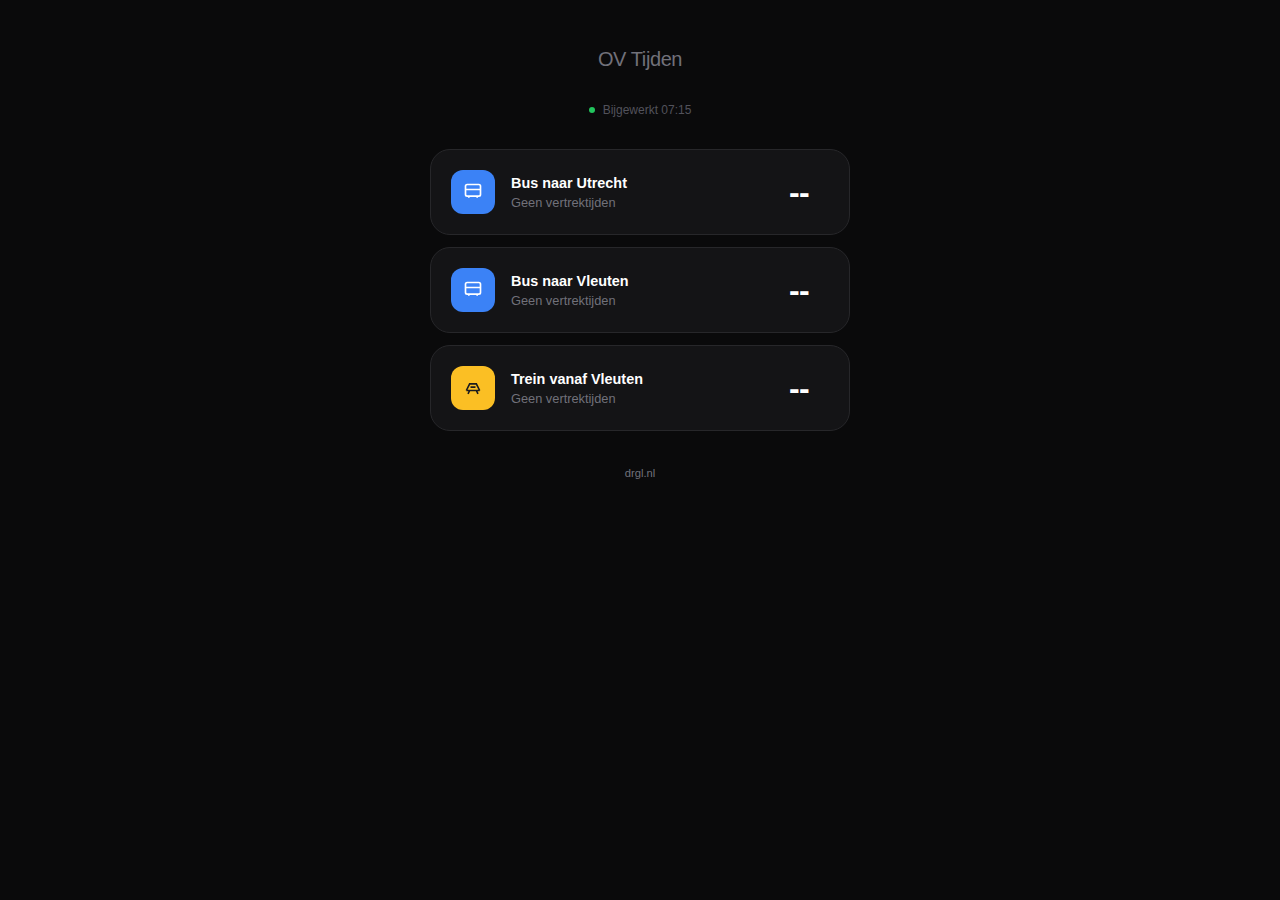
<file: GoApp/index.html>
<!DOCTYPE html>
<html lang="nl">
<head>
    <meta charset="UTF-8">
    <meta name="viewport" content="width=device-width, initial-scale=1.0">
    <title>OV Tijden De Meern & Vleuten</title>
    <style>
        * {
            margin: 0;
            padding: 0;
            box-sizing: border-box;
        }

        :root {
            --bg-primary: #0a0a0b;
            --bg-secondary: #141416;
            --bg-card: #1c1c1f;
            --bg-card-hover: #242428;
            --text-primary: #ffffff;
            --text-secondary: #71717a;
            --text-muted: #52525b;
            --accent-bus: #3b82f6;
            --accent-train: #fbbf24;
            --success: #22c55e;
            --warning: #f59e0b;
            --danger: #ef4444;
            --border: #27272a;
        }

        body {
            font-family: -apple-system, BlinkMacSystemFont, 'SF Pro Display', 'Segoe UI', Roboto, sans-serif;
            background: var(--bg-primary);
            color: var(--text-primary);
            min-height: 100vh;
            padding: 1rem;
            -webkit-font-smoothing: antialiased;
        }

        .container {
            max-width: 420px;
            margin: 0 auto;
        }

        header {
            text-align: center;
            padding: 2rem 0 1.5rem;
        }

        h1 {
            font-size: 1.25rem;
            font-weight: 500;
            letter-spacing: -0.02em;
            color: var(--text-secondary);
        }

        .status-bar {
            display: flex;
            justify-content: center;
            align-items: center;
            gap: 0.5rem;
            padding: 0.5rem;
            margin-bottom: 1.5rem;
            font-size: 0.75rem;
            color: var(--text-muted);
        }

        .status-dot {
            width: 6px;
            height: 6px;
            border-radius: 50%;
            background: var(--success);
        }

        .status-dot.error {
            background: var(--danger);
        }

        /* Departure Section - Collapsible */
        .departures-section {
            background: var(--bg-secondary);
            border-radius: 20px;
            margin-bottom: 0.75rem;
            overflow: hidden;
            border: 1px solid var(--border);
            transition: all 0.3s ease;
        }

        .departures-section:hover {
            border-color: #3f3f46;
        }

        .section-header {
            display: flex;
            align-items: center;
            padding: 1.25rem;
            cursor: pointer;
            user-select: none;
            transition: background 0.2s;
        }

        .section-header:hover {
            background: var(--bg-card);
        }

        .direction-icon {
            width: 44px;
            height: 44px;
            background: var(--accent-bus);
            border-radius: 12px;
            display: flex;
            align-items: center;
            justify-content: center;
            margin-right: 1rem;
            flex-shrink: 0;
        }

        .direction-icon.train {
            background: var(--accent-train);
        }

        .header-info {
            flex: 1;
            min-width: 0;
        }

        .direction-title {
            font-weight: 600;
            font-size: 0.9rem;
            margin-bottom: 0.25rem;
        }

        .next-departure-preview {
            font-size: 0.8rem;
            color: var(--text-secondary);
        }

        .next-departure-preview .line {
            font-weight: 600;
            color: var(--text-primary);
        }

        .header-time {
            text-align: right;
            margin-left: 1rem;
        }

        .header-time-value {
            font-size: 2rem;
            font-weight: 700;
            line-height: 1;
            letter-spacing: -0.02em;
        }

        .header-time-value.now {
            color: var(--success);
        }

        .header-time-value.soon {
            color: var(--warning);
        }

        .header-time-unit {
            font-size: 0.7rem;
            color: var(--text-muted);
            text-transform: uppercase;
            letter-spacing: 0.05em;
            margin-top: 0.25rem;
        }

        .expand-icon {
            width: 20px;
            height: 20px;
            margin-left: 0.75rem;
            color: var(--text-muted);
            transition: transform 0.3s ease;
            flex-shrink: 0;
        }

        .departures-section.expanded .expand-icon {
            transform: rotate(180deg);
        }

        /* Expanded departure list */
        .departure-list {
            max-height: 0;
            overflow: hidden;
            transition: max-height 0.3s ease;
        }

        .departures-section.expanded .departure-list {
            max-height: 500px;
        }

        .departure-list-inner {
            padding: 0 1rem 1rem;
        }

        .departure-card {
            display: flex;
            align-items: center;
            padding: 0.875rem 1rem;
            background: var(--bg-card);
            border-radius: 12px;
            margin-bottom: 0.5rem;
            transition: background 0.2s;
        }

        .departure-card:last-child {
            margin-bottom: 0;
        }

        .departure-card:hover {
            background: var(--bg-card-hover);
        }

        .line-badge {
            min-width: 36px;
            height: 36px;
            background: var(--accent-bus);
            border-radius: 8px;
            display: flex;
            align-items: center;
            justify-content: center;
            font-weight: 700;
            font-size: 0.9rem;
            margin-right: 0.875rem;
            flex-shrink: 0;
        }

        .line-badge.train {
            background: var(--accent-train);
            color: #1c1c1f;
            font-size: 0.65rem;
        }

        .departure-info {
            flex: 1;
            min-width: 0;
        }

        .destination {
            font-weight: 500;
            font-size: 0.875rem;
            white-space: nowrap;
            overflow: hidden;
            text-overflow: ellipsis;
        }

        .status-indicator {
            display: flex;
            align-items: center;
            gap: 0.35rem;
            margin-top: 0.2rem;
            font-size: 0.7rem;
        }

        .status-dot-small {
            width: 6px;
            height: 6px;
            border-radius: 50%;
            flex-shrink: 0;
        }

        .status-dot-small.on-time {
            background: var(--success);
        }

        .status-dot-small.slight-delay {
            background: var(--warning);
        }

        .status-dot-small.major-delay {
            background: var(--danger);
        }

        .status-label {
            color: var(--text-muted);
        }

        .status-label.on-time {
            color: var(--success);
        }

        .status-label.slight-delay {
            color: var(--warning);
        }

        .status-label.major-delay {
            color: var(--danger);
        }

        .platform-badge {
            background: #003082;
            color: #ffc917;
            padding: 0.1rem 0.35rem;
            border-radius: 4px;
            font-size: 0.65rem;
            font-weight: 600;
            margin-right: 0.4rem;
        }

        .departure-time {
            text-align: right;
            margin-left: 0.75rem;
        }

        .time-value {
            font-size: 1.25rem;
            font-weight: 700;
            line-height: 1;
        }

        .time-value.now {
            color: var(--success);
        }

        .time-value.soon {
            color: var(--warning);
        }

        .time-unit {
            font-size: 0.6rem;
            color: var(--text-muted);
            text-transform: uppercase;
            letter-spacing: 0.05em;
            margin-top: 0.15rem;
        }

        .actual-time {
            font-size: 0.7rem;
            color: var(--text-muted);
            margin-top: 0.2rem;
        }

        .cancelled {
            opacity: 0.5;
        }

        .cancelled .line-badge {
            background: var(--danger);
        }

        .cancelled-label {
            color: var(--danger);
            font-size: 0.7rem;
            font-weight: 600;
        }

        .no-departures {
            text-align: center;
            padding: 1.5rem;
            color: var(--text-muted);
            font-size: 0.85rem;
        }

        .loading {
            text-align: center;
            padding: 4rem 2rem;
        }

        .loading-spinner {
            width: 32px;
            height: 32px;
            border: 2px solid var(--border);
            border-top-color: var(--accent-bus);
            border-radius: 50%;
            animation: spin 1s linear infinite;
            margin: 0 auto 1rem;
        }

        .loading p {
            color: var(--text-muted);
            font-size: 0.85rem;
        }

        @keyframes spin {
            to { transform: rotate(360deg); }
        }

        .error-message {
            background: rgba(239, 68, 68, 0.1);
            border: 1px solid rgba(239, 68, 68, 0.3);
            color: var(--danger);
            padding: 1.5rem;
            border-radius: 16px;
            text-align: center;
            font-size: 0.9rem;
        }

        footer {
            text-align: center;
            padding: 1.5rem;
            color: var(--text-muted);
            font-size: 0.7rem;
        }

        footer a {
            color: var(--text-secondary);
            text-decoration: none;
        }

        @media (max-width: 400px) {
            .header-time-value {
                font-size: 1.75rem;
            }

            .direction-icon {
                width: 40px;
                height: 40px;
            }
        }
    </style>
</head>
<body>
    <div class="container">
        <header>
            <h1>OV Tijden</h1>
        </header>

        <div class="status-bar">
            <div class="status-dot" id="statusDot"></div>
            <span id="statusText">Verbonden</span>
        </div>

        <div id="content">
            <div class="loading">
                <div class="loading-spinner"></div>
                <p>Laden...</p>
            </div>
        </div>

        <footer>
            <a href="https://drgl.nl" target="_blank">drgl.nl</a>
        </footer>
    </div>

    <script>
        // Bus halte
        const BUS_STOP_AREA = 'NL:S:51200123';
        const BUS_URL = `https://drgl.nl/stop/${BUS_STOP_AREA}/departurespanel`;

        // Trein station Vleuten
        const TRAIN_STOP_AREA = 'NL:S:vtn';
        const TRAIN_URL = `https://drgl.nl/stop/${TRAIN_STOP_AREA}/traindeparturespanel`;

        const REFRESH_INTERVAL = 15000;

        const CORS_PROXIES = [
            'https://api.allorigins.win/raw?url=',
            'https://corsproxy.io/?'
        ];
        let currentProxyIndex = 0;
        let refreshTimer;

        // Fetch HTML van drgl.nl via CORS proxy
        async function fetchDrglData(url) {
            for (let i = 0; i < CORS_PROXIES.length; i++) {
                const proxyIndex = (currentProxyIndex + i) % CORS_PROXIES.length;
                const proxyUrl = CORS_PROXIES[proxyIndex] + encodeURIComponent(url);

                try {
                    const response = await fetch(proxyUrl);
                    if (response.ok) {
                        currentProxyIndex = proxyIndex;
                        return await response.text();
                    }
                } catch (e) {
                    console.log(`Proxy ${proxyIndex} failed, trying next...`);
                }
            }
            throw new Error('All proxies failed');
        }

        // Parse HTML naar departure objecten
        function parseDrglHtml(html) {
            const parser = new DOMParser();
            const doc = parser.parseFromString(html, 'text/html');
            const departures = [];
            const now = new Date();

            doc.querySelectorAll('.list-group-item').forEach(row => {
                try {
                    // Tijd ophalen (bevat ook eventuele vertraging zoals "21:10 +11")
                    const timeEl = row.querySelector('.ott-departure-time');
                    const timeText = timeEl?.textContent?.trim() || '';

                    // Lijnnummer
                    const lineEl = row.querySelector('.ott-linecode');
                    const line = lineEl?.textContent?.trim() || '?';

                    // Bestemming
                    const destEl = row.querySelector('.ott-destination');
                    const destination = destEl?.textContent?.trim() || 'Onbekend';

                    // Vertraging uit tijdtekst halen (bijv. "21:10 +11" -> 11)
                    const delayMatch = timeText.match(/\+(\d+)/);
                    const delayMinutes = delayMatch ? parseInt(delayMatch[1]) : 0;

                    // Status (rijdend of gepland)
                    const isRealtime = timeEl?.classList.contains('ott-tripstatus-driving') || false;
                    const isCancelled = row.querySelector('.ott-departure-cancelled') !== null;

                    // Parse tijd naar Date object
                    // drgl.nl toont de GEPLANDE tijd, dus we moeten vertraging erbij optellen
                    let targetTime = null; // geplande tijd
                    let expectedTime = null; // werkelijke verwachte tijd (gepland + vertraging)

                    const timeParts = timeText.match(/(\d{1,2}):(\d{2})/);
                    if (timeParts) {
                        targetTime = new Date(now);
                        targetTime.setHours(parseInt(timeParts[1]), parseInt(timeParts[2]), 0, 0);

                        // Als tijd in het verleden ligt (meer dan 2 uur), is het morgen
                        if (targetTime < now - 2 * 60 * 60000) {
                            targetTime.setDate(targetTime.getDate() + 1);
                        }

                        // Werkelijke vertrektijd = geplande tijd + vertraging
                        expectedTime = new Date(targetTime.getTime() + delayMinutes * 60000);
                    }

                    if (!expectedTime) return;

                    // Filter: toon bussen die nog moeten vertrekken (met kleine marge)
                    const minutes = Math.floor((expectedTime - now) / 60000);
                    if (minutes < -1 || minutes > 120) return;

                    departures.push({
                        line,
                        destination,
                        expectedTime,
                        targetTime,
                        minutes,
                        delayMinutes,
                        isRealtime,
                        cancelled: isCancelled,
                        direction: getDirectionFromDestination(destination)
                    });
                } catch (e) {
                    console.warn('Failed to parse row:', e);
                }
            });

            return departures;
        }

        // Parse trein HTML naar departure objecten
        function parseTrainHtml(html) {
            const parser = new DOMParser();
            const doc = parser.parseFromString(html, 'text/html');
            const departures = [];
            const now = new Date();

            doc.querySelectorAll('.list-group-item').forEach(row => {
                try {
                    // Tijd ophalen
                    const timeEl = row.querySelector('.ott-departure-time');
                    const timeText = timeEl?.textContent?.trim() || '';

                    // Treintype (Sprinter, Intercity, etc.)
                    const typeEl = row.querySelector('.ott-productcategory');
                    const typeText = typeEl?.textContent?.trim() || '';
                    const trainType = typeText.split('•')[0]?.trim() || 'Trein';

                    // Bestemming
                    const destEl = row.querySelector('.ott-destination');
                    const destination = destEl?.textContent?.trim() || 'Onbekend';

                    // Perron
                    const platformEl = row.querySelector('.ott-trainplatform');
                    const platform = platformEl?.textContent?.trim() || '';

                    // Vertraging
                    const delayMatch = timeText.match(/\+(\d+)/);
                    const delayMinutes = delayMatch ? parseInt(delayMatch[1]) : 0;

                    // Status
                    const isRealtime = timeEl?.classList.contains('ott-tripstatus-driving') || false;
                    const isCancelled = row.querySelector('.ott-departure-cancelled') !== null ||
                                       row.textContent.includes('Rijdt niet');

                    // Parse tijd
                    let targetTime = null;
                    let expectedTime = null;

                    const timeParts = timeText.match(/(\d{1,2}):(\d{2})/);
                    if (timeParts) {
                        targetTime = new Date(now);
                        targetTime.setHours(parseInt(timeParts[1]), parseInt(timeParts[2]), 0, 0);

                        if (targetTime < now - 2 * 60 * 60000) {
                            targetTime.setDate(targetTime.getDate() + 1);
                        }

                        expectedTime = new Date(targetTime.getTime() + delayMinutes * 60000);
                    }

                    if (!expectedTime) return;

                    const minutes = Math.floor((expectedTime - now) / 60000);
                    if (minutes < -1 || minutes > 120) return;

                    departures.push({
                        line: trainType,
                        destination,
                        platform,
                        expectedTime,
                        targetTime,
                        minutes,
                        delayMinutes,
                        isRealtime,
                        cancelled: isCancelled,
                        type: 'train'
                    });
                } catch (e) {
                    console.warn('Failed to parse train row:', e);
                }
            });

            return departures;
        }

        function getDirectionFromDestination(destination) {
            const dest = destination?.toLowerCase() || '';
            if (dest.includes('utrecht') || dest.includes('uithof') || dest.includes('wkz') ||
                dest.includes('science') || dest.includes('vaartsche') || dest.includes('p+r') ||
                dest.includes('bilthoven') || dest.includes('meernbrug')) {
                return 'utrecht';
            }
            return 'vleuten';
        }

        function formatTime(date) {
            if (!date) return '--:--';
            return date.toLocaleTimeString('nl-NL', { hour: '2-digit', minute: '2-digit' });
        }

        function getTimeClass(minutes) {
            if (minutes <= 0) return 'now';
            if (minutes <= 5) return 'soon';
            return '';
        }

        async function loadDepartures() {
            const statusDot = document.getElementById('statusDot');
            const statusText = document.getElementById('statusText');
            const content = document.getElementById('content');

            try {
                // Haal bus en trein data parallel op
                const [busHtml, trainHtml] = await Promise.all([
                    fetchDrglData(BUS_URL).catch(() => ''),
                    fetchDrglData(TRAIN_URL).catch(() => '')
                ]);

                const busDepartures = parseDrglHtml(busHtml);
                const trainDepartures = parseTrainHtml(trainHtml);

                console.log(`DRGL: ${busDepartures.length} bus departures, ${trainDepartures.length} train departures`);

                // Sort en filter bus duplicaten
                busDepartures.sort((a, b) => a.expectedTime - b.expectedTime);

                const uniqueBusDepartures = busDepartures.filter((dep, index, arr) => {
                    return !arr.slice(0, index).some(
                        prev => prev.line === dep.line &&
                               prev.destination === dep.destination &&
                               Math.abs(prev.minutes - dep.minutes) <= 1
                    );
                });

                const utrechtDepartures = uniqueBusDepartures.filter(d => d.direction === 'utrecht').slice(0, 5);
                const vleutenDepartures = uniqueBusDepartures.filter(d => d.direction === 'vleuten').slice(0, 5);

                // Sort treinen
                trainDepartures.sort((a, b) => a.expectedTime - b.expectedTime);
                const trainList = trainDepartures.slice(0, 6);

                renderDepartures(utrechtDepartures, vleutenDepartures, trainList);

                statusDot.classList.remove('error');
                const timeStr = new Date().toLocaleTimeString('nl-NL', { hour: '2-digit', minute: '2-digit' });
                statusText.textContent = `Bijgewerkt ${timeStr}`;

            } catch (error) {
                console.error('Error loading departures:', error);
                statusDot.classList.add('error');
                statusText.textContent = 'Verbinding mislukt';
                content.innerHTML = `
                    <div class="error-message">
                        <p>Kon vertrektijden niet laden.</p>
                        <p style="margin-top: 0.5rem; font-size: 0.85rem;">Probeer het opnieuw of controleer je internetverbinding.</p>
                    </div>
                `;
            }

        }

        function renderDepartures(utrechtDepartures, vleutenDepartures, trainDepartures) {
            const content = document.getElementById('content');

            let html = '';

            // Utrecht direction (bus)
            html += renderSection('utrecht', 'Bus naar Utrecht', utrechtDepartures, 'bus');

            // Vleuten direction (bus)
            html += renderSection('vleuten', 'Bus naar Vleuten', vleutenDepartures, 'bus');

            // Treinen vanaf station Vleuten
            html += renderSection('train', 'Trein vanaf Vleuten', trainDepartures, 'train');

            content.innerHTML = html;

            // Add click handlers for expanding sections
            document.querySelectorAll('.section-header').forEach(header => {
                header.addEventListener('click', () => {
                    const section = header.closest('.departures-section');
                    section.classList.toggle('expanded');
                });
            });
        }

        function renderSection(id, title, departures, type) {
            const first = departures[0];
            const rest = departures.slice(1);
            const hasMore = rest.length > 0;

            let timeDisplay = '--';
            let timeClass = '';
            let timeUnit = '';
            let preview = 'Geen vertrektijden';

            if (first && !first.cancelled) {
                if (first.minutes <= 0) {
                    timeDisplay = 'Nu';
                    timeClass = 'now';
                } else {
                    timeDisplay = first.minutes.toString();
                    timeUnit = 'min';
                    if (first.minutes <= 5) timeClass = 'soon';
                }
                preview = `<span class="line">${first.line}</span> naar ${first.destination}`;
            } else if (first && first.cancelled) {
                preview = `<span class="line">${first.line}</span> vervalt`;
            }

            const iconColor = type === 'train' ? '#1c1c1f' : 'white';
            const busIcon = `<svg width="20" height="20" viewBox="0 0 24 24" fill="none" stroke="${iconColor}" stroke-width="2"><rect x="3" y="3" width="18" height="14" rx="2"/><path d="M3 9h18M7 17v2M17 17v2"/></svg>`;
            const trainIcon = `<svg width="20" height="20" viewBox="0 0 24 24" fill="none" stroke="${iconColor}" stroke-width="2"><path d="M4 15l4-8h8l4 8M4 15h16M6 19l2-4M18 19l-2-4M9 11h6"/></svg>`;

            return `
                <div class="departures-section" id="section-${id}">
                    <div class="section-header">
                        <div class="direction-icon ${type === 'train' ? 'train' : ''}">
                            ${type === 'train' ? trainIcon : busIcon}
                        </div>
                        <div class="header-info">
                            <div class="direction-title">${title}</div>
                            <div class="next-departure-preview">${preview}</div>
                        </div>
                        <div class="header-time">
                            <div class="header-time-value ${timeClass}">${timeDisplay}</div>
                            ${timeUnit ? `<div class="header-time-unit">${timeUnit}</div>` : ''}
                        </div>
                        ${hasMore ? `
                            <svg class="expand-icon" viewBox="0 0 24 24" fill="none" stroke="currentColor" stroke-width="2">
                                <path d="M6 9l6 6 6-6"/>
                            </svg>
                        ` : '<div style="width: 20px"></div>'}
                    </div>
                    ${hasMore ? `
                        <div class="departure-list">
                            <div class="departure-list-inner">
                                ${rest.map(dep => type === 'train' ? renderTrainCard(dep) : renderDepartureCard(dep)).join('')}
                            </div>
                        </div>
                    ` : ''}
                </div>
            `;
        }

        function getStatusInfo(departure) {
            if (departure.cancelled) {
                return { class: 'major-delay', label: 'Vervalt' };
            }
            if (!departure.isRealtime) {
                return { class: 'on-time', label: 'Gepland' };
            }
            if (departure.delayMinutes <= 1) {
                return { class: 'on-time', label: 'Op tijd' };
            }
            if (departure.delayMinutes <= 5) {
                return { class: 'slight-delay', label: `+${departure.delayMinutes} min` };
            }
            return { class: 'major-delay', label: `+${departure.delayMinutes} min` };
        }

        function renderDepartureCard(departure) {
            const timeClass = departure.cancelled ? '' : getTimeClass(departure.minutes);
            const statusInfo = getStatusInfo(departure);

            let timeDisplay;
            if (departure.cancelled) {
                timeDisplay = '--';
            } else if (departure.minutes <= 0) {
                timeDisplay = 'Nu';
            } else {
                timeDisplay = departure.minutes.toString();
            }

            return `
                <div class="departure-card ${departure.cancelled ? 'cancelled' : ''}">
                    <div class="line-badge">${departure.line}</div>
                    <div class="departure-info">
                        <div class="destination">${departure.destination}</div>
                        <div class="status-indicator">
                            <span class="status-dot-small ${statusInfo.class}"></span>
                            <span class="status-label ${statusInfo.class}">${statusInfo.label}</span>
                        </div>
                    </div>
                    <div class="departure-time">
                        ${departure.cancelled ?
                            '<div class="cancelled-label">Vervalt</div>' :
                            `<div class="time-value ${timeClass}">${timeDisplay}</div>
                             ${departure.minutes > 0 ? '<div class="time-unit">min</div>' : ''}`
                        }
                        <div class="actual-time">${formatTime(departure.expectedTime)}</div>
                    </div>
                </div>
            `;
        }

        function renderTrainCard(departure) {
            const timeClass = departure.cancelled ? '' : getTimeClass(departure.minutes);
            const statusInfo = getStatusInfo(departure);

            let timeDisplay;
            if (departure.cancelled) {
                timeDisplay = '--';
            } else if (departure.minutes <= 0) {
                timeDisplay = 'Nu';
            } else {
                timeDisplay = departure.minutes.toString();
            }

            return `
                <div class="departure-card ${departure.cancelled ? 'cancelled' : ''}">
                    <div class="line-badge train">${departure.line}</div>
                    <div class="departure-info">
                        <div class="destination">${departure.destination}</div>
                        <div class="status-indicator">
                            ${departure.platform ? `<span class="platform-badge">Spoor ${departure.platform}</span>` : ''}
                            <span class="status-dot-small ${statusInfo.class}"></span>
                            <span class="status-label ${statusInfo.class}">${statusInfo.label}</span>
                        </div>
                    </div>
                    <div class="departure-time">
                        ${departure.cancelled ?
                            '<div class="cancelled-label">Vervalt</div>' :
                            `<div class="time-value ${timeClass}">${timeDisplay}</div>
                             ${departure.minutes > 0 ? '<div class="time-unit">min</div>' : ''}`
                        }
                        <div class="actual-time">${formatTime(departure.expectedTime)}</div>
                    </div>
                </div>
            `;
        }

        // Initial load
        loadDepartures();

        // Auto-refresh
        refreshTimer = setInterval(loadDepartures, REFRESH_INTERVAL);

        // Visibility API - pause refresh when tab is hidden
        document.addEventListener('visibilitychange', () => {
            if (document.hidden) {
                clearInterval(refreshTimer);
            } else {
                loadDepartures();
                refreshTimer = setInterval(loadDepartures, REFRESH_INTERVAL);
            }
        });
    </script>
</body>
</html>
</file>
